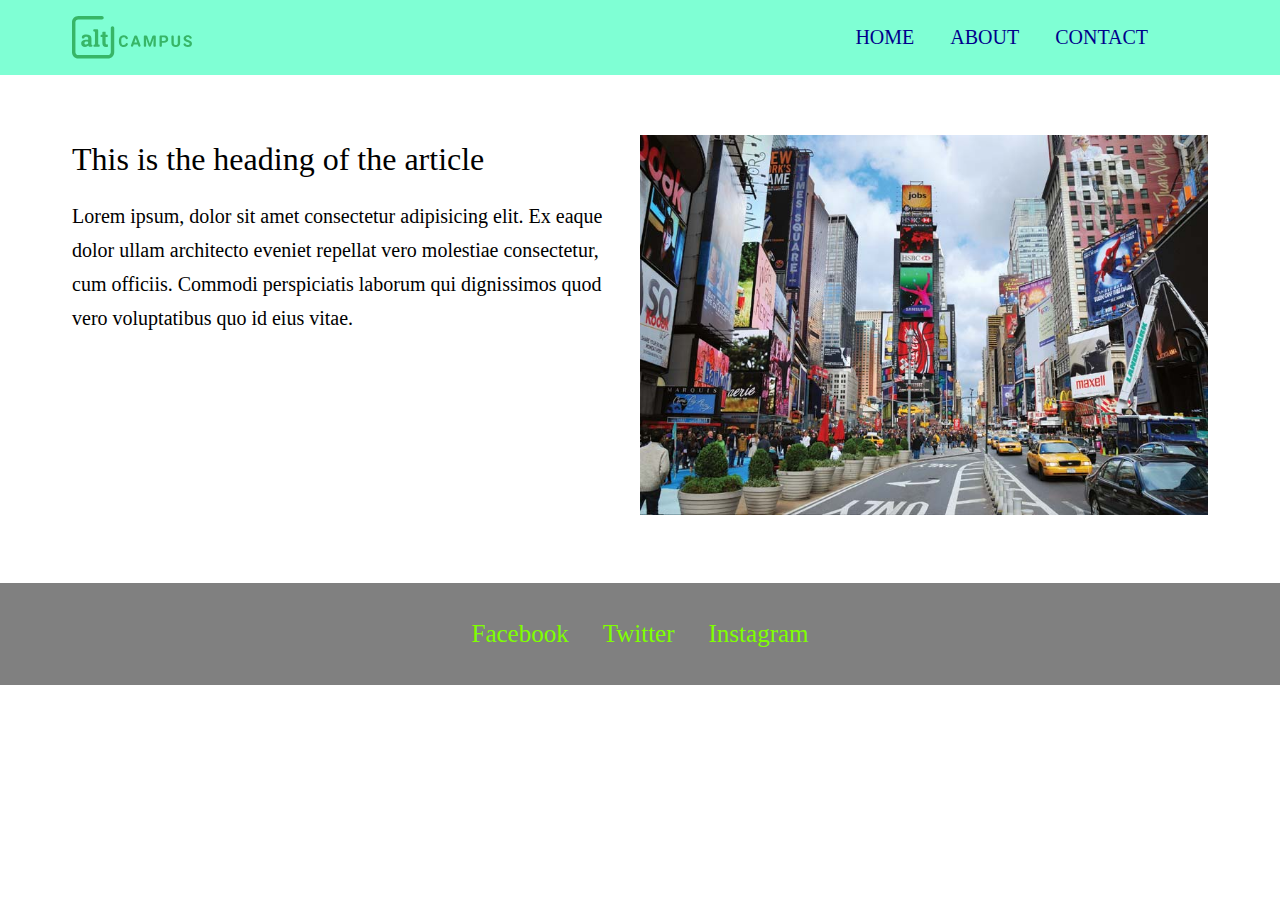
<file: block-BHaaax/index.html>
<!DOCTYPE html>
<html lang="en">

<head>
    <meta charset="UTF-8">
    <meta http-equiv="X-UA-Compatible" content="IE=edge">
    <meta name="viewport" content="width=device-width, initial-scale=1.0">
    <link rel="stylesheet" href="assets/stylesheets/style.css">
    <title>Document</title>
</head>

<body>
    <header class="header">
        <div class="container">
            <a href="#" class="brand">
                <img src="assets/media/altcampus-logo.svg" alt="Altcampus">
            </a>
            <nav class="nav">
                <a href="#">Home</a>
                <a href="#">About</a>
                <a href="#">Contact</a>
            </nav>
        </div>
    </header>
    <main>
        <article class="article">
         <div class="container">
            <div class="col article-col">
                <h1 class="aricle-heading">This is the heading of the article</h1>
                <p class="article-text">Lorem ipsum, dolor sit amet consectetur adipisicing elit. Ex eaque dolor ullam architecto eveniet
                    repellat vero molestiae consectetur, cum officiis. Commodi perspiciatis laborum qui dignissimos quod
                    vero voluptatibus quo id eius vitae.</p>
            </div>
            <div class="col">
                <img class="article-img" src="assets/media/img.jpg" alt="NewYork">
            </div>
         </div>
        </article>
    </main>
    <footer class="footer">
        <div class="container">
            <nav>
                <a href="">Facebook</a>
                <a href="">Twitter</a>
                <a href="">Instagram</a>
            </nav>
        </div>
    </footer>
</body>

</html>
</file>
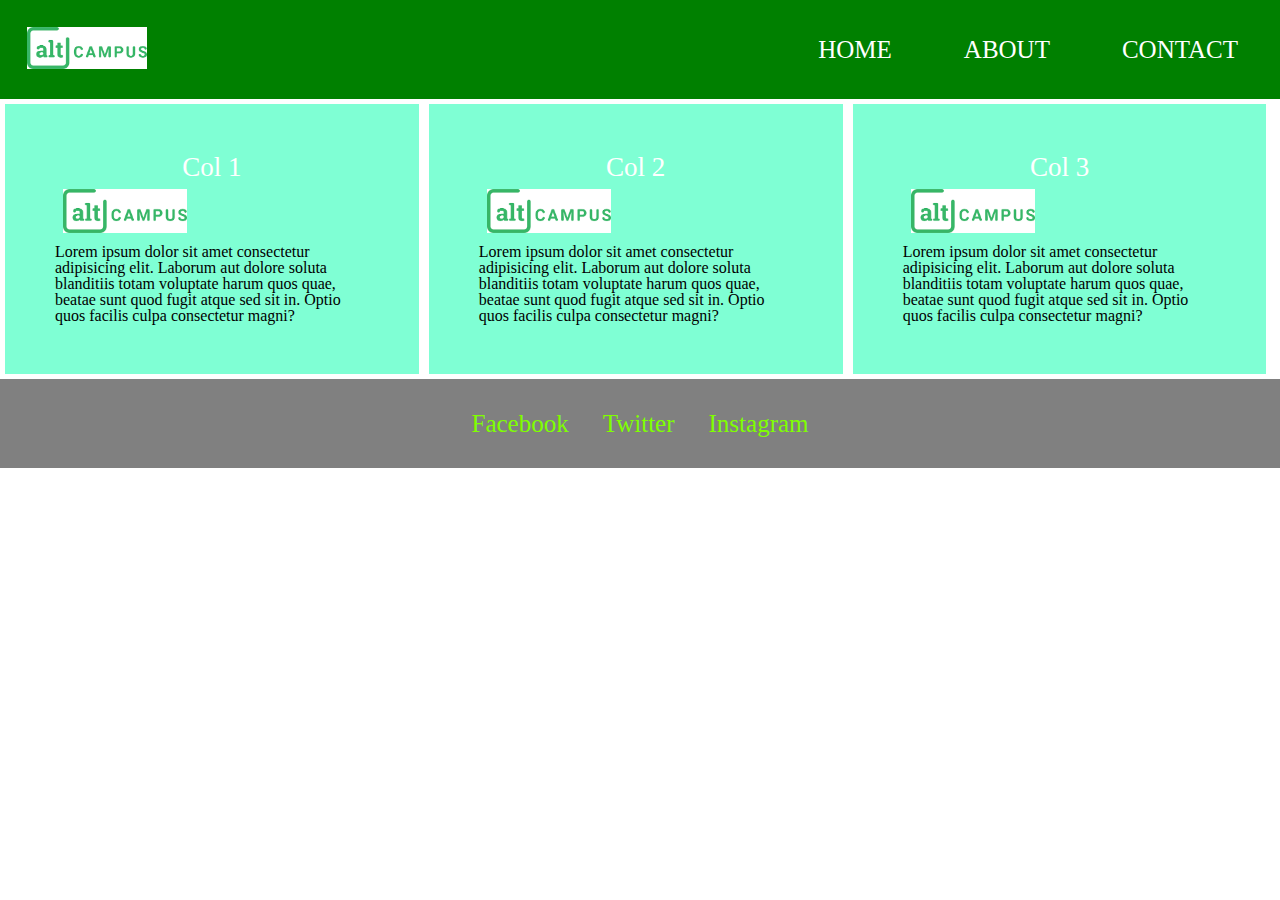
<file: block-BHaaba/index.html>
<!DOCTYPE html>
<html lang="en">

<head>
    <meta charset="UTF-8">
    <meta http-equiv="X-UA-Compatible" content="IE=edge">
    <meta name="viewport" content="width=device-width, initial-scale=1.0">
    <link rel="stylesheet" href="style.css">
    <title>Document</title>
</head>

<body>
    <header class="header clearfix">
        <div class="brand">
            <img src="assets/media/altcampus.png.png" alt="logo">
        </div>
        <nav class="nav">
            <a href="#">HOME</a>
            <a href="#">ABOUT</a>
            <a href="#">CONTACT</a>
        </nav>
    </header>
    <main>
        <div class="clearfix">
            <div class="col">
                <h1>Col 1</h1>
                <img src="assets/media/altcampus.png.png" alt="">
                <p>Lorem ipsum dolor sit amet consectetur adipisicing elit. Laborum aut dolore soluta blanditiis totam
                    voluptate harum quos quae, beatae sunt quod fugit atque sed sit in. Optio quos facilis culpa
                    consectetur magni?</p>
            </div>
            <div class="col">
                <h1>Col 2</h1>
                <img src="assets/media/altcampus.png.png" alt="">
                <p>Lorem ipsum dolor sit amet consectetur adipisicing elit. Laborum aut dolore soluta blanditiis totam
                    voluptate harum quos quae, beatae sunt quod fugit atque sed sit in. Optio quos facilis culpa
                    consectetur magni?</p>
            </div>
            <div class="col">
                <h1>Col 3</h1>
                <img src="assets/media/altcampus.png.png" alt="">
                <p>Lorem ipsum dolor sit amet consectetur adipisicing elit. Laborum aut dolore soluta blanditiis totam
                    voluptate harum quos quae, beatae sunt quod fugit atque sed sit in. Optio quos facilis culpa
                    consectetur magni?</p>
            </div>
        </div>

    </main>
    <footer class="footer">
        <div>
            <nav>
                <a href="">Facebook</a>
                <a href="">Twitter</a>
                <a href="">Instagram</a>
            </nav>
        </div>
            
    </footer>
</body>

</html>
</file>
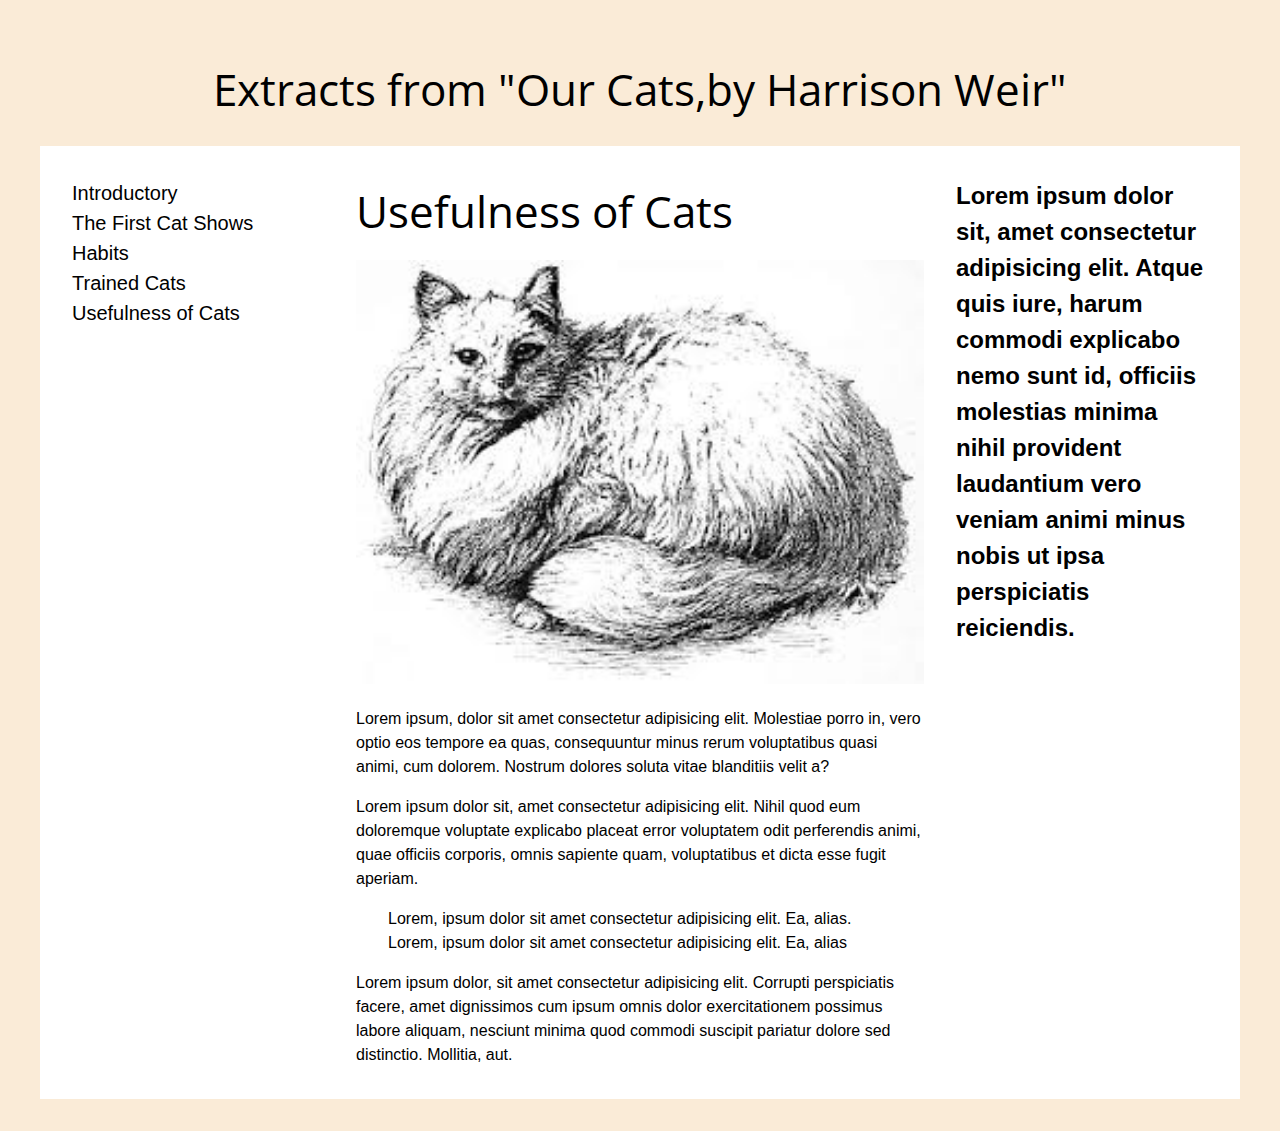
<file: block-BHaabd/index.html>
<!DOCTYPE html>
<html lang="en">

<head>
    <meta charset="UTF-8">
    <meta http-equiv="X-UA-Compatible" content="IE=edge">
    <meta name="viewport" content="width=device-width, initial-scale=1.0">
    <link rel="stylesheet" href="assets/stylesheets/style.css">
    <link href="https://fonts.googleapis.com/css2?family=Open+Sans:ital,wght@0,600;0,800;1,700&display=swap" rel="stylesheet">
    <title>Assignment Level 1</title>
</head>

<body>
    <header class="header">
        <h1>Extracts from "Our Cats,by Harrison Weir"</h1>
    </header>
    <main>
        <div class="container clearfix">
            <aside class="left left-sidebar">
                <p>Introductory</p>
                <p>The First Cat Shows</p>
                <p>Habits</p>
                <p>Trained Cats</p>
                <p>Usefulness of Cats</p>
            </aside>
            <article class="article left">
                <h2 class="heading">Usefulness of Cats</h2>
                <img src="assets/media/cathw.jpeg" alt="cat">
                <p>Lorem ipsum, dolor sit amet consectetur adipisicing elit. Molestiae porro in, vero optio eos tempore
                    ea quas, consequuntur minus rerum voluptatibus quasi animi, cum dolorem. Nostrum dolores soluta
                    vitae blanditiis velit a?</p>
                <p>Lorem ipsum dolor sit, amet consectetur adipisicing elit. Nihil quod eum doloremque voluptate
                    explicabo placeat error voluptatem odit perferendis animi, quae officiis corporis, omnis sapiente
                    quam, voluptatibus et dicta esse fugit aperiam.</p>

                <p class="quote">Lorem, ipsum dolor sit amet consectetur adipisicing elit. Ea, alias.
                    Lorem, ipsum dolor sit amet consectetur adipisicing elit. Ea, alias
                </p>

                <p>Lorem ipsum dolor, sit amet consectetur adipisicing elit. Corrupti perspiciatis facere, amet
                    dignissimos cum ipsum omnis dolor exercitationem possimus labore aliquam, nesciunt minima quod
                    commodi suscipit pariatur dolore sed distinctio. Mollitia, aut.</p>
            </article>
            <aside class="left right-sidebar">
                <p>Lorem ipsum dolor sit, amet consectetur adipisicing elit. Atque quis iure, harum commodi
                    explicabo nemo sunt id, officiis molestias minima nihil provident laudantium vero veniam animi
                    minus nobis ut ipsa perspiciatis reiciendis.</p>
            </aside>
        </div>
    </main>
</body>

</html>
</file>
<file: block-BHaaax/assets/stylesheets/style.css>
/* http://meyerweb.com/eric/tools/css/reset/ 
   v2.0 | 20110126
   License: none (public domain)
*/
html, body, div, span, applet, object, iframe,
h1, h2, h3, h4, h5, h6, p, blockquote, pre,
a, abbr, acronym, address, big, cite, code,
del, dfn, em, img, ins, kbd, q, s, samp,
small, strike, strong, sub, sup, tt, var,
b, u, i, center,
dl, dt, dd, ol, ul, li,
fieldset, form, label, legend,
table, caption, tbody, tfoot, thead, tr, th, td,
article, aside, canvas, details, embed, 
figure, figcaption, footer, header, hgroup, 
menu, nav, output, ruby, section, summary,
time, mark, audio, video {
	margin: 0;
	padding: 0;
	border: 0;
	font-size: 100%;
	font: inherit;
	vertical-align: baseline;
}
/* HTML5 display-role reset for older browsers */
article, aside, details, figcaption, figure, 
footer, header, hgroup, menu, nav, section {
	display: block;
}
body {
	line-height: 1;
}
ol, ul {
	list-style: none;
}
blockquote, q {
	quotes: none;
}
blockquote:before, blockquote:after,
q:before, q:after {
	content: '';
	content: none;
}
table {
	border-collapse: collapse;
	border-spacing: 0;
}
/* custom css start here */
*
{
    box-sizing: border-box;
}
body
{
    font-size: 16px;
    line-height: 1.5;
    
}
.header
{
    font-size: 0;
    background-color:aquamarine;
    padding: 16px 0;
}
.container
{
    max-width: 1200px;
    margin: 0 auto;
    padding: 0 32px;
}
/* header */
.brand img{
    width: 120px;
}
.brand,.nav
{
    display: inline-block;
    vertical-align:middle;
}
.nav{
width:calc(100% - 180px);
font-size: 16px;
text-align: right;
}
.nav a{
    font-size: 20px;
    text-decoration: none;
    text-transform: uppercase;
    margin-left: 32px;
    color: darkblue;
}
.article
{
 font-size: 0;
 padding: 60px 0;
}
.article-img
{
width:100%;
}
.col
{
    display: inline-block;
    width: 50%;
    font-size: 20px;
    vertical-align: top;
}
.aricle-heading
{
    font-size: 32px;
    margin-bottom: 16px;
}
.article-text
{
    font-size: 20px;
    line-height: 1.7;
}
.article-col
{
    padding-right: 32px;
}
/* footer */
.footer
{
    text-align: center;
    padding: 32px 0;
    background-color: gray;
}
.footer a{
    margin: 0 15px;
    text-decoration: none;
    font-size: 25px;
    color: chartreuse;

}
</file>
<file: block-BHaaba/style.css>
/* http://meyerweb.com/eric/tools/css/reset/ 
   v2.0 | 20110126
   License: none (public domain)
*/

html, body, div, span, applet, object, iframe,
h1, h2, h3, h4, h5, h6, p, blockquote, pre,
a, abbr, acronym, address, big, cite, code,
del, dfn, em, img, ins, kbd, q, s, samp,
small, strike, strong, sub, sup, tt, var,
b, u, i, center,
dl, dt, dd, ol, ul, li,
fieldset, form, label, legend,
table, caption, tbody, tfoot, thead, tr, th, td,
article, aside, canvas, details, embed, 
figure, figcaption, footer, header, hgroup, 
menu, nav, output, ruby, section, summary,
time, mark, audio, video {
	margin: 0;
	padding: 0;
	border: 0;
	font-size: 100%;
	font: inherit;
	vertical-align: baseline;
}
/* HTML5 display-role reset for older browsers */
article, aside, details, figcaption, figure, 
footer, header, hgroup, menu, nav, section {
	display: block;
}
body {
	line-height: 1;
}
ol, ul {
	list-style: none;
}
blockquote, q {
	quotes: none;
}
blockquote:before, blockquote:after,
q:before, q:after {
	content: '';
	content: none;
}
table {
	border-collapse: collapse;
	border-spacing: 0;
}
*
{
    box-sizing: border-box;
}
.header
{
    background-color:green;
	padding: 27px;
}
.brand img
{
	width: 120px;
	
}
.brand
{
	float: left;
}

.nav{
    float: right;
	padding: 10px;
}
.nav a{
	text-decoration: none;
	color:white;
	padding: 5px;
	margin-left: 58px;
	font-size: 25px;
}
h1
{
	text-align: center;
	font-size:27px;
	color:white;
}
.col
{
	float: left;
	width:32.33%;
	background-color:aquamarine;
	padding: 50px;
	margin: 5px;

}
.col img
{
	width:140px;
	padding: 8px;
}
.footer
{
    text-align: center;
    padding: 32px 0;
    background-color: gray;
}
.footer nav a{
    margin: 0 15px;
    text-decoration: none;
    font-size: 25px;
    color: chartreuse;

}

.clearfix:before, .clearfix:after {
    content: "";
    display: table;
}
.clearfix:after {
    clear: both;
}
</file>
<file: block-BHaabd/assets/stylesheets/style.css>
/* http://meyerweb.com/eric/tools/css/reset/ 
   v2.0 | 20110126
   License: none (public domain)
*/

html, body, div, span, applet, object, iframe,
h1, h2, h3, h4, h5, h6, p, blockquote, pre,
a, abbr, acronym, address, big, cite, code,
del, dfn, em, img, ins, kbd, q, s, samp,
small, strike, strong, sub, sup, tt, var,
b, u, i, center,
dl, dt, dd, ol, ul, li,
fieldset, form, label, legend,
table, caption, tbody, tfoot, thead, tr, th, td,
article, aside, canvas, details, embed, 
figure, figcaption, footer, header, hgroup, 
menu, nav, output, ruby, section, summary,
time, mark, audio, video {
	margin: 0;
	padding: 0;
	border: 0;
	font-size: 100%;
	font: inherit;
	vertical-align: baseline;
}
/* HTML5 display-role reset for older browsers */
article, aside, details, figcaption, figure, 
footer, header, hgroup, menu, nav, section {
	display: block;
}
body {
	line-height: 1.5;
	font-size:  16px;
	background-color: antiquewhite;
	font-family: 'Roboto', sans-serif;
	padding: 32px;
}
ol, ul {
	list-style: none;
}
blockquote, q {
	quotes: none;
}
blockquote:before, blockquote:after,
q:before, q:after {
	content: '';
	content: none;
}
table {
	border-collapse: collapse;
	border-spacing: 0;
}

/* css start */
.clearfix:before, .clearfix:after {
    content: "";
    display: table;
}
.clearfix:after {
    clear: both;
}
.container
{
	max-width: 1200px;
	margin: 0 auto;
	padding:  32px;
	background-color:#ffff;
}
*,
*::before,
*::after {
	box-sizing: border-box;
}
h1{
	font-size:44px;
	text-align:center;
	padding:24px 0;
	font-family: 'Open Sans', sans-serif;
}
.left{
	float:left;
}
aside
{
	width: 25%;
}
.left-sidebar
{
	font-size:20px;
}
/* article */
article
{
	width:50%;
}
article img
{
	width:100%;
}
.heading
{
	font-size:44px;
	margin-bottom: 16px;
	font-family: 'Open Sans', sans-serif;
}
article p {
	font-size:16px;
	margin-top: 16px;
}
.quote 
{
	padding:0 32px;
}
.right-sidebar
{
	padding-left: 32px;
	font-size:24px;
	font-weight:600;
}
</file>
